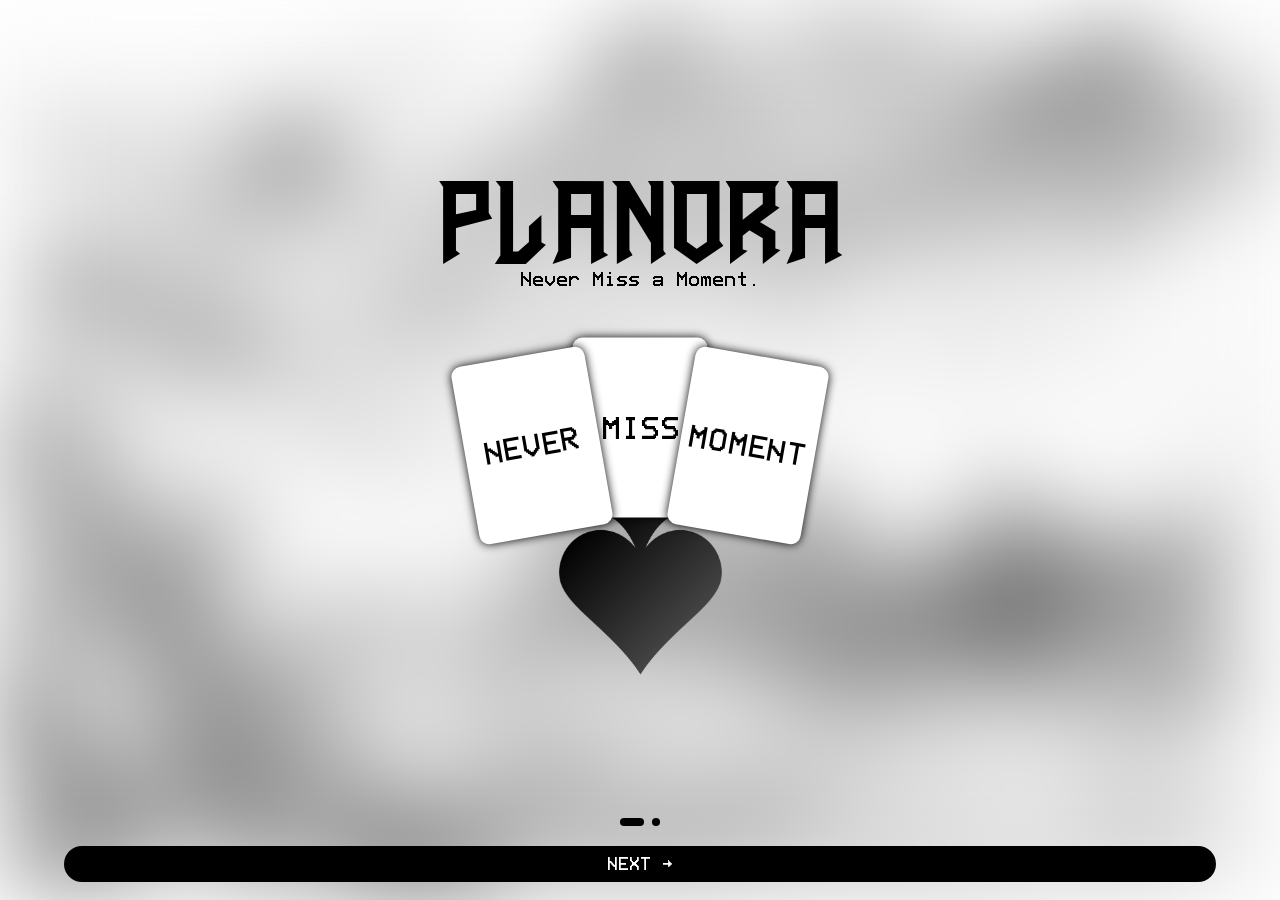
<file: z/index.html>
<!DOCTYPE html>
<html lang="en">

<head>
    <meta charset="UTF-8">
    <meta name="viewport" content="width=device-width, initial-scale=1.0">

    <title>Horedinn</title>

    <link rel="stylesheet" href="style.css">
</head>

<body>

    <div class="backgroundignore"></div>

    <main class="onboarding">

        <div class="pages" id="pages">

            <section class="page">
                <div class="title pageone-title">Planora</div>
                <div class="description">Never Miss a Moment.</div>
                <div class="cards-container">
                    <div class="ace"></div>
                    <div class="card c-one">NEVER</div>
                    <div class="card c-two">MISS</div>
                    <div class="card c-three">MOMENT</div>
                </div>
            </section>
            <section class="page"></section>

        </div>


        <div class="bottom">

            <div class="dots">

                <span class="dot active"></span>
                <span class="dot"></span>

            </div>

            <button id="nextButton">
                NEXT →
            </button>

        </div>

    </main>

    <script src="script.js"></script>

</body>

</html>
</file>
<file: z/style.css>
@font-face {
    font-family: "Gotham";
    src: url(fonts/Gotham.ttf);
}

@font-face {
    font-family: "VHS";
    src: url(fonts/vhs-gothic.ttf);
}

* {
    font-family: "VHS";
    margin: 0;
    padding: 0;
    box-sizing: border-box;
}

html,
body {
    width: 100%;
    height: 100%;
}

body {
    overflow: hidden;
}

.backgroundignore {
    width: 100%;
    height: 100%;
    background-image: url(images/inkling.jpg);
    filter: blur(45px);
    background-size: cover;
    background-position: center;
    position: absolute;
    z-index: -1;
}

.onboarding {
    width: 100%;
    height: 100dvh;

    display: flex;
    flex-direction: column;
}

.pages {
    width: 100%;
    height: calc(100dvh - 100px);
    display: flex;

    transition: transform 0.5s cubic-bezier(.77, 0, .18, 1);
}

.pageone-title {
    margin-top: 20vh;
}

.cards-container {
    display: flex;
    justify-content: center;
    align-items: center;
    position: absolute;

    width: 100%;
    height: 25vh;
    top: 50%;
    left: 50%;

    transform: translate(-50%, -30%);

}

.card {
    position: absolute;
    display: flex;
    justify-content: center;
    align-items: center;
    font-size: 25px;

    width: 15vh;
    height: 20vh;

    border-radius: 10px;
    background: white;
    box-shadow: 0px 0px 10px black;

    top: 50%;
    left: 50%;

    transition: transform 0.2s ease;
}

.c-one {
    transform: translate(calc(-50% - 12vh), -50%) rotate(-10deg);
    z-index: 2;
}

.c-two {
    z-index: 1;
    transform: translate(-50%, -60%);
}

.c-three {
    z-index: 2;
    transform: translate(calc(-50% + 12vh), -50%) rotate(10deg);
}

.c-one:hover {
    transform: translate(calc(-50% - 12vh), calc(-50% - 5px)) rotate(-10deg);
}

.c-two:hover {
    transform: translate(-50%, calc(-50% - 25px));
}

.c-three:hover {
    transform: translate(calc(-50% + 12vh), calc(-50% - 5px)) rotate(10deg);
}

.card:hover {
    background: black;
    color: white;
    transition: 0.2s;
}

.ace {
    width: 19vh;
    height: 19vh;
    margin-top: 32vh;
    background-image: url(icons/spade.png);
    background-position: center;
    background-size: cover;
    rotate: 180deg;
}

.title {
    height: 10vh;
    width: 100%;
    font-family: "Gotham";
    text-align: center;
    font-size: 120px;
}

.description {
    width: 100%;
    text-align: center;
}

.page {
    min-width: 100%;
    height: 100%;
}

.bottom {
    width: 100%;
    height: 100px;

    display: flex;
    flex-direction: column;

    align-items: center;
    justify-content: center;

    gap: 20px;
}

.dots {
    display: flex;
    align-items: center;
    gap: 8px;
}

.dot {
    width: 8px;
    height: 8px;

    border-radius: 50%;

    background: black;

    transition:
        width 0.3s ease,
        background 0.3s ease;
}

.dot.active {
    width: 24px;

    border-radius: 10px;

    background: black;
}

#nextButton {
    position: relative;
    overflow: hidden;

    border: none;
    color: white;
    background: black;
    cursor: pointer;
    width: 90%;
    height: 4vh;
    border-radius: 90px;

    font-size: 14px;
}

#nextButton::before {
    content: "";
    position: absolute;
    top: 0;
    left: -100%;

    width: 50%;
    height: 100%;

    background: linear-gradient(
        90deg,
        transparent,
        rgba(255, 255, 255, 0.5),
        transparent
    );

    transform: skewX(-20deg);
}

#nextButton:hover::before {
    animation: shine 1s ease;
}

@keyframes shine {
    from {
        left: -100%;
    }

    to {
        left: 150%;
    }
}
</file>
